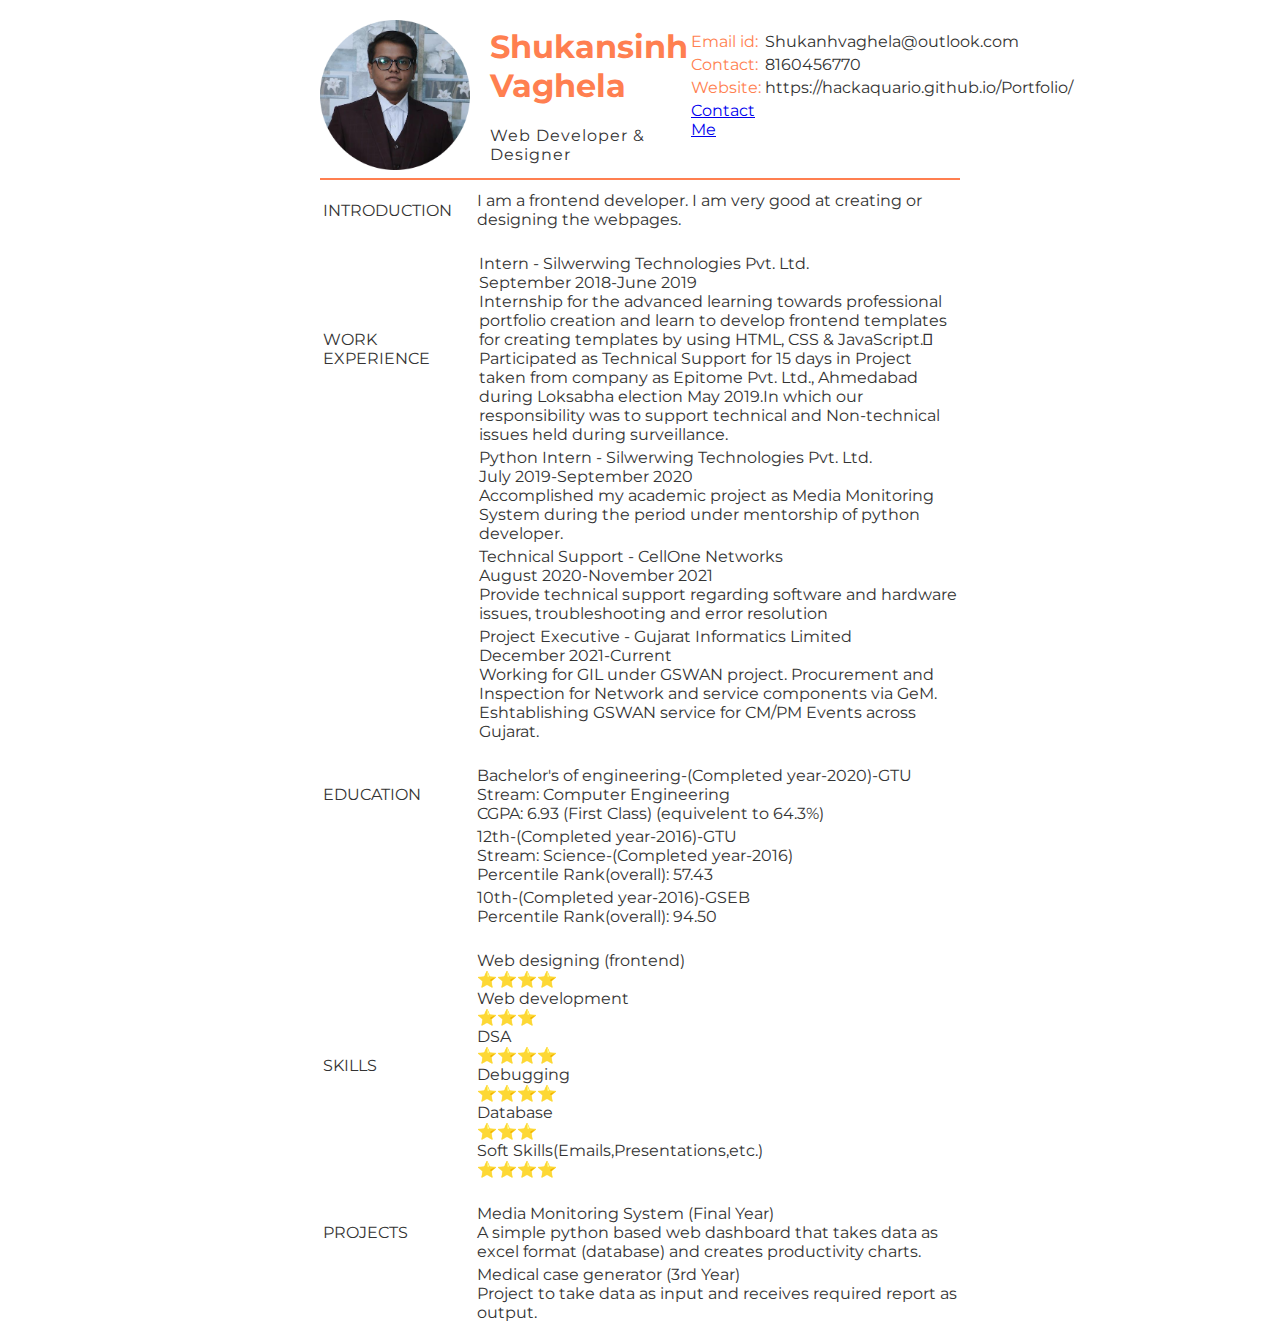
<file: index.html>
<!DOCTYPE html>
<html lang="en">
    <head>
        <meta charset="UTF-8">
        <title>Shukansinh's Personal Website</title>
        <link rel="stylesheet" href="Style.css">
    </head>

    <body>
        <!--Header Part-->
        <div class="header">
            <img class="face" src="Profile Picture.png">
            <div class="title">
                <h1 class="name"><span class="coral">Shukansinh Vaghela</span></h1>
                <div class="qualification">Web Developer & Designer</div>
            </div>
            <table>
                <tr>
                    <td class="coral">Email id:</td>
                    <td>Shukanhvaghela@outlook.com</td>
                </tr>
                <tr>
                    <td class="coral">Contact:</td>
                    <td>8160456770</td>
                </tr>
                <tr>
                    <td class="coral">Website:</td>
                    <td>https://hackaquario.github.io/Portfolio/</td>
                </tr>
                <tr>
                    <td><a href="Contact me.html">Contact Me</a></td>
                </tr>
            </table>
        </div>
        <!--Body Part-->
        <hr class="hrline">
        <table>
            <tr>
                <td class="table-heading">INTRODUCTION</td>
                <td>I am a frontend developer. I am very good at creating or designing the webpages.</td>
            </tr>
        </table>
        <br>
        <table>
            <tr>
                <td class="table-heading">WORK EXPERIENCE</td>
                <td>
                    <div>Intern - Silwerwing Technologies Pvt. Ltd.</div>
                    <div>September 2018-June 2019</div>
                    <div>Internship for the advanced learning towards professional portfolio creation and learn to develop frontend templates for creating templates by using HTML, CSS & JavaScript.	Participated as Technical Support for 15 days in Project taken from company as Epitome Pvt. Ltd., Ahmedabad during Loksabha election May 2019.In which our responsibility was to support technical and Non-technical issues held during surveillance.</div>
                </td>
            </tr>

            <tr>
                <td></td>
                <td>
                    <div>Python Intern - Silwerwing Technologies Pvt. Ltd.</div>
                    <div>July 2019-September 2020</div>
                    <div>Accomplished my academic project as Media Monitoring System during the period under mentorship of python developer.</div>
                </td>
            </tr>

            <tr>
                <td></td>
                <td>
                    <div>Technical Support - CellOne Networks</div>
                    <div>August 2020-November 2021</div>
                    <div>Provide technical support regarding software and hardware issues, troubleshooting and error resolution</div>
                </td>
            </tr>

            <tr>
                <td></td>
                <td>
                    <div>Project Executive - Gujarat Informatics Limited</div>
                    <div>December 2021-Current</div>
                    <div>Working for GIL under GSWAN project. Procurement and Inspection for Network and service components via GeM. Eshtablishing GSWAN service for CM/PM Events across Gujarat. </div>
                </td>
            </tr>
        </table>
        <br>
        <table>
            <tr>
                <td class="table-heading">EDUCATION</td>
                <td>
                    <div>Bachelor's of engineering-(Completed year-2020)-GTU</div>
                    <div>Stream: Computer Engineering</div>
                    <div>CGPA: 6.93 (First Class) (equivelent to 64.3%)</div>
                </td>
            </tr>

            <tr>
                <td></td>
                <td>
                    <div>12th-(Completed year-2016)-GTU</div>
                    <div>Stream: Science-(Completed year-2016)</div>
                    <div>Percentile Rank(overall): 57.43</div>
                </td>
            </tr>

            <tr>
                <td></td>
                <td>
                    <div>10th-(Completed year-2016)-GSEB</div>
                    <div>Percentile Rank(overall): 94.50</div>
                </td>
            </tr>
        </table>
        <br>
        <table>
            <tr>
                <td class="table-heading">SKILLS</td>
                <td>
                    <div>Web designing (frontend)</div> 
                    <div>⭐⭐⭐⭐</div>
                    <div>Web development</div>
                    <div>⭐⭐⭐</div>
                    <div>DSA</div>
                    <div>⭐⭐⭐⭐</div>
                    <div>Debugging</div>
                    <div>⭐⭐⭐⭐</div>
                    <div>Database</div>
                    <div>⭐⭐⭐</div>
                    <div>Soft Skills(Emails,Presentations,etc.)</div>
                    <div>⭐⭐⭐⭐</div>
                </td>
            </tr>
        </table>
        <br>
        <table>
            <tr>
                <td class="table-heading">PROJECTS</td>
                <td>
                    <div>Media Monitoring System (Final Year)</div>
                    <div>A simple python based web dashboard that takes data as excel format (database) and creates productivity charts.</div>
                </td>
            </tr>

            <tr>
                <td></td>
                <td>
                    <div>Medical case generator (3rd Year)</div>
                    <div>Project to take data as input and receives required report as output.</div>
                </td>
            </tr>
        </table>
    </body>
</html>
</file>
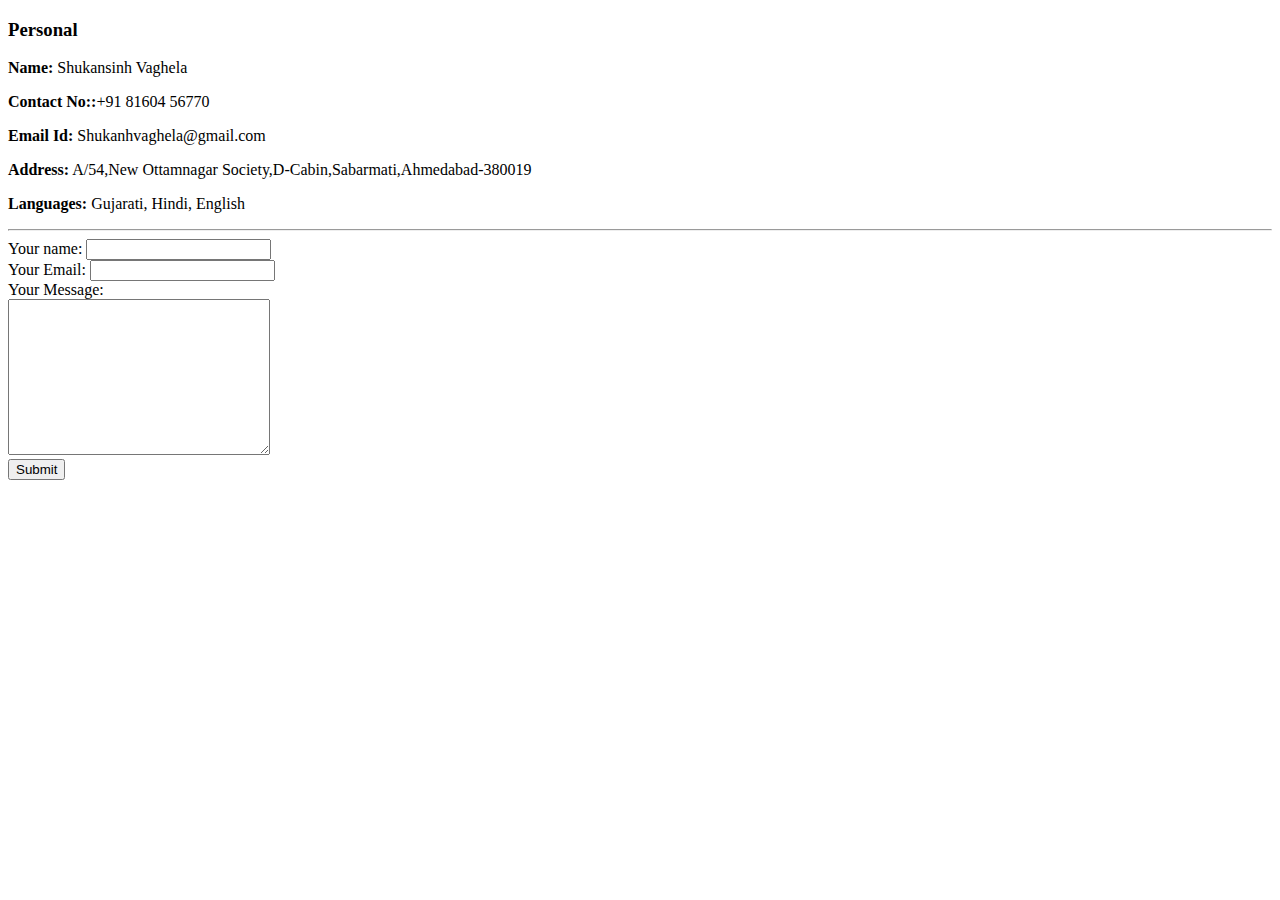
<file: Contact me.html>
<!DOCTYPE html>
<html lang="en">
    <head>
        <meta charset="UTF-8">
        <title>Contact Me</title>
    </head>
    <body>
        <h3>Personal</h3>
        <p><b>Name:</b> Shukansinh Vaghela</p>
        <p><b>Contact No::</b>+91 81604 56770</p>
        <p><b>Email Id:</b> Shukanhvaghela@gmail.com</p>
        <p><b>Address:</b> A/54,New Ottamnagar Society,D-Cabin,Sabarmati,Ahmedabad-380019</p>
        <p><b>Languages:</b> Gujarati, Hindi, English
        </p>
        <hr>
        <form action="mailto:Shukanhvaghela@gmail.com" method="post" enctype="text/plain">
            <label>Your name:</label>
            <input type="text" name="Your Name"><br>
            <label>Your Email:</label>
            <input type="email" name="Your Email"><br>
            <label>Your Message:</label><br>
            <textarea name="Your Message" id="" cols="30" rows="10"></textarea><br>
            <input type="submit" name="">
        </form>
    </body>
</html>
</file>
<file: Style.css>
@import url("https://fonts.googleapis.com/css?family=Montserrat:wght@300;400;500;700&display=swap");

body {
    font-family: "Montserrat", sans-serif;
    max-width: 50%;
    margin: auto;
    color: #333;
}

.header {
    display: flex;
    align-items: center;
}

.face {
    width: 150px;
    height: 150px;
    object-fit: cover;
    
    margin-top: 20px;
}

.title {
    flex: 1;
    margin-left: 20px;
}

.name {
    color: grey;
}

.coral {
    color: coral;
}

.qualification {
    letter-spacing: 1px;
}

.hrline {
    border: 1px solid coral;
}

.table-heading {
    min-width: 150px;
}
</file>
